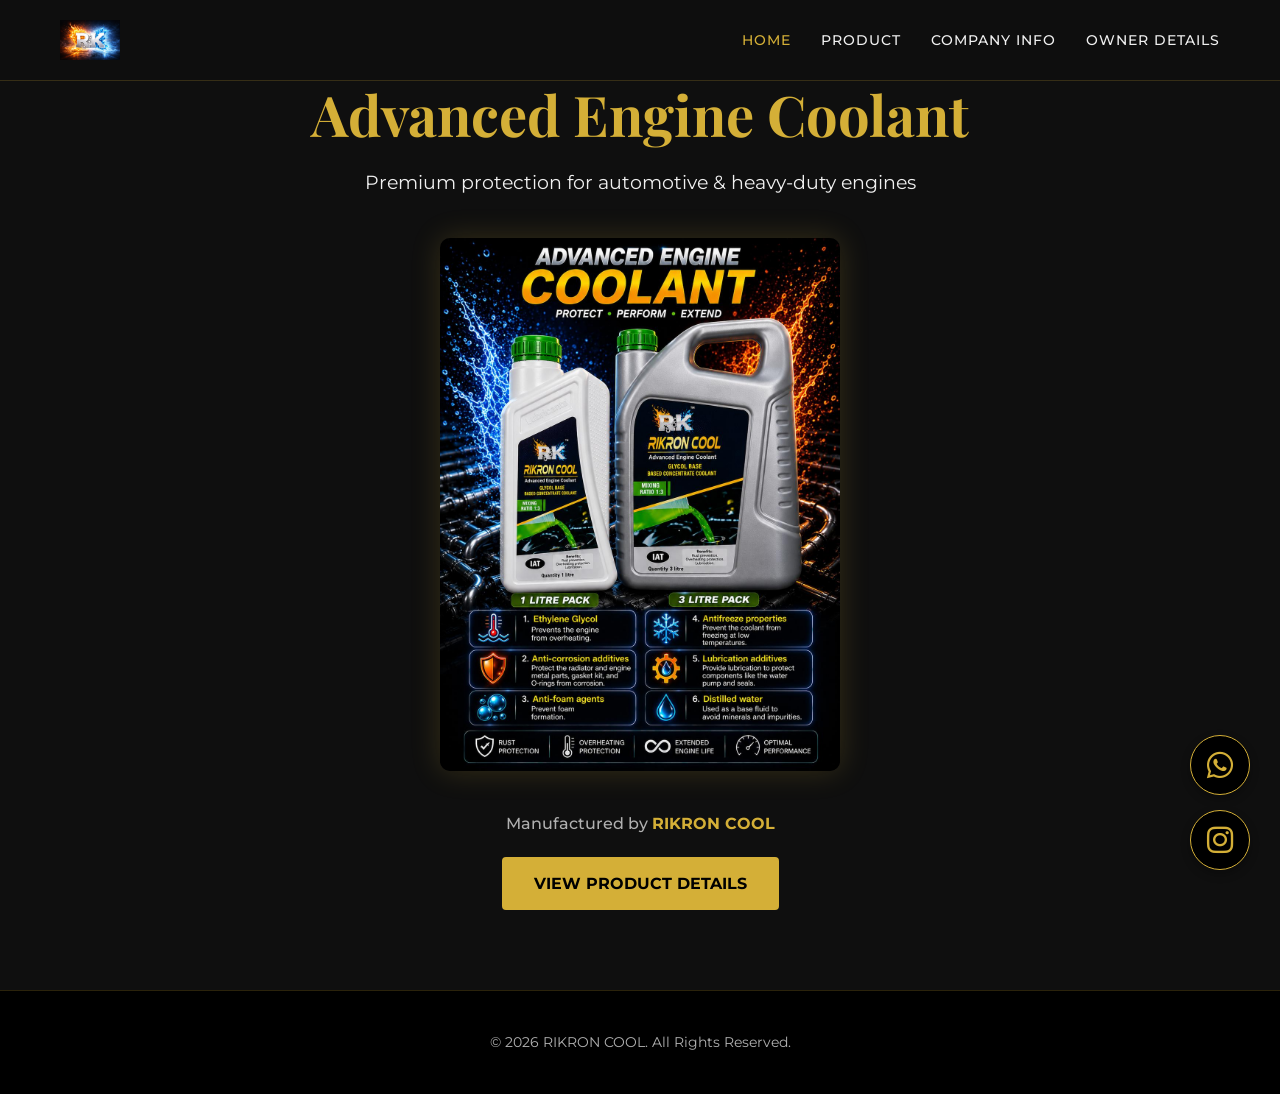
<file: index.html>
<!DOCTYPE html>
<html lang="en">

<head>
    <meta charset="UTF-8">
    <meta name="viewport" content="width=device-width, initial-scale=1.0">
    <title>RIKRON COOL - Advanced Engine Coolant</title>
    <meta name="description"
        content="Premium protection for automotive & heavy-duty engines. RIKRON COOL prevents overheating and corrosion.">
    <link rel="stylesheet" href="css/style.css">
    <link rel="stylesheet" href="https://cdnjs.cloudflare.com/ajax/libs/font-awesome/6.0.0/css/all.min.css">
</head>

<body>
    <header>
        <div class="container">
            <nav>
                <div class="logo">
                    <a href="index.html">
                        <img src="assets/images/logo.png" alt="RIKRON COOL Logo">
                    </a>
                </div>
                <div class="hamburger">
                    <i class="fas fa-bars"></i>
                </div>
                <ul class="nav-links">
                    <li><a href="index.html" class="active">Home</a></li>
                    <li><a href="product.html">Product</a></li>
                    <li><a href="company.html">Company Info</a></li>
                    <li><a href="owner.html">Owner Details</a></li>
                </ul>
            </nav>
        </div>
    </header>

    <main>
        <section class="hero section-padding">
            <div class="container text-center">
                <div class="fade-in">
                    <h1 class="text-gold">Advanced Engine Coolant</h1>
                    <p style="font-size: 1.2rem; margin-bottom: 40px;">Premium protection for automotive & heavy-duty
                        engines</p>

                    <div style="margin: 40px auto; max-width: 400px; position: relative;">
                        <!-- Bottle Image with gold glow effect -->
                        <img src="assets/images/bottle.png" alt="RIKRON Coolant Bottle"
                            style="width: 100%; border-radius: 10px; box-shadow: 0 0 30px rgba(212, 175, 55, 0.2);">
                    </div>

                    <p style="color: var(--secondary-text); margin-bottom: 20px; font-weight: 500;">Manufactured by
                        <strong class="text-gold">RIKRON COOL</strong>
                    </p>

                    <a href="product.html" class="btn">View Product Details</a>
                </div>
            </div>
        </section>
    </main>

    <div class="floating-buttons">
        <a href="https://api.whatsapp.com/send?phone=917276092087&text=Hello%2C%20I%20want%20to%20inquire%20about%20RIKRON%20COOL%20products."
            target="_blank" class="social-btn whatsapp">
            <i class="fab fa-whatsapp"></i>
        </a>
        <a href="https://www.instagram.com/rikroncool_10/" target="_blank" class="social-btn instagram">
            <i class="fab fa-instagram"></i>
        </a>
    </div>

    <footer>
        <div class="container">
            <p>&copy; 2026 RIKRON COOL. All Rights Reserved.</p>
        </div>
    </footer>

    <script src="js/main.js"></script>
</body>

</html>
</file>
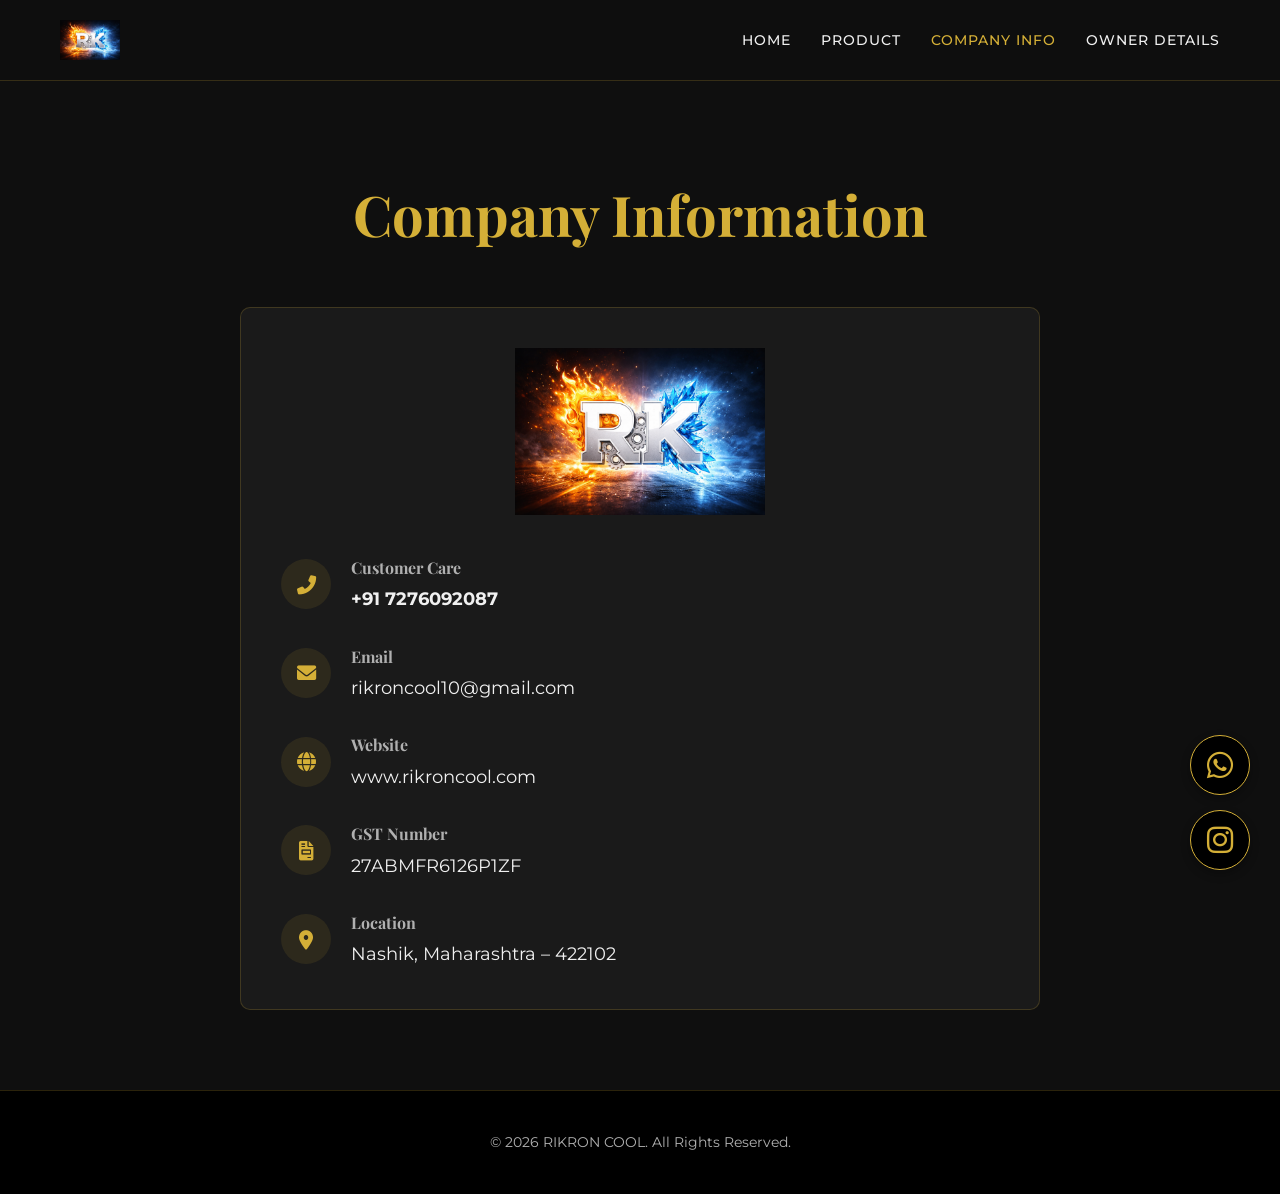
<file: company.html>
<!DOCTYPE html>
<html lang="en">

<head>
    <meta charset="UTF-8">
    <meta name="viewport" content="width=device-width, initial-scale=1.0">
    <title>Company Information - RIKRON COOL</title>
    <link rel="stylesheet" href="css/style.css">
    <link rel="stylesheet" href="https://cdnjs.cloudflare.com/ajax/libs/font-awesome/6.0.0/css/all.min.css">
</head>

<body>
    <header>
        <div class="container">
            <nav>
                <div class="logo">
                    <a href="index.html">
                        <img src="assets/images/logo.png" alt="RIKRON COOL Logo">
                    </a>
                </div>
                <div class="hamburger">
                    <i class="fas fa-bars">☰</i>
                </div>
                <ul class="nav-links">
                    <li><a href="index.html">Home</a></li>
                    <li><a href="product.html">Product</a></li>
                    <li><a href="company.html" class="active">Company Info</a></li>
                    <li><a href="owner.html">Owner Details</a></li>
                </ul>
            </nav>
        </div>
    </header>

    <main style="padding-top: 100px;">
        <section class="section-padding">
            <div class="container">
                <div class="fade-in text-center" style="margin-bottom: 60px;">
                    <h1 class="text-gold">Company Information</h1>
                </div>

                <div class="fade-in"
                    style="max-width: 800px; margin: 0 auto; background-color: var(--secondary-bg); padding: 40px; border-radius: 10px; border: 1px solid rgba(212, 175, 55, 0.2);">

                    <div style="text-align: center; margin-bottom: 40px;">
                        <img src="assets/images/logo.png" alt="RIKRON COOL" style="max-width: 250px; margin: 0 auto;">
                    </div>

                    <div style="display: grid; gap: 30px;">
                        <div style="display: flex; gap: 20px; align-items: center;">
                            <div
                                style="width: 50px; height: 50px; background: rgba(212, 175, 55, 0.1); border-radius: 50%; display: flex; justify-content: center; align-items: center;">
                                <i class="fas fa-phone-alt text-gold" style="font-size: 1.2rem;"></i>
                            </div>
                            <div>
                                <h3 style="font-size: 1rem; color: var(--secondary-text); margin-bottom: 5px;">Customer
                                    Care</h3>
                                <p style="font-size: 1.1rem; font-weight: 700;">+91 7276092087</p>
                            </div>
                        </div>

                        <div style="display: flex; gap: 20px; align-items: center;">
                            <div
                                style="width: 50px; height: 50px; background: rgba(212, 175, 55, 0.1); border-radius: 50%; display: flex; justify-content: center; align-items: center;">
                                <i class="fas fa-envelope text-gold" style="font-size: 1.2rem;"></i>
                            </div>
                            <div>
                                <h3 style="font-size: 1rem; color: var(--secondary-text); margin-bottom: 5px;">Email
                                </h3>
                                <p style="font-size: 1.1rem;">rikroncool10@gmail.com</p>
                            </div>
                        </div>

                        <div style="display: flex; gap: 20px; align-items: center;">
                            <div
                                style="width: 50px; height: 50px; background: rgba(212, 175, 55, 0.1); border-radius: 50%; display: flex; justify-content: center; align-items: center;">
                                <i class="fas fa-globe text-gold" style="font-size: 1.2rem;"></i>
                            </div>
                            <div>
                                <h3 style="font-size: 1rem; color: var(--secondary-text); margin-bottom: 5px;">Website
                                </h3>
                                <p style="font-size: 1.1rem;">www.rikroncool.com</p>
                            </div>
                        </div>

                        <div style="display: flex; gap: 20px; align-items: center;">
                            <div
                                style="width: 50px; height: 50px; background: rgba(212, 175, 55, 0.1); border-radius: 50%; display: flex; justify-content: center; align-items: center;">
                                <i class="fas fa-file-invoice text-gold" style="font-size: 1.2rem;"></i>
                            </div>
                            <div>
                                <h3 style="font-size: 1rem; color: var(--secondary-text); margin-bottom: 5px;">GST
                                    Number</h3>
                                <p style="font-size: 1.1rem;">27ABMFR6126P1ZF</p>
                            </div>
                        </div>

                        <div style="display: flex; gap: 20px; align-items: center;">
                            <div
                                style="width: 50px; height: 50px; background: rgba(212, 175, 55, 0.1); border-radius: 50%; display: flex; justify-content: center; align-items: center;">
                                <i class="fas fa-map-marker-alt text-gold" style="font-size: 1.2rem;"></i>
                            </div>
                            <div>
                                <h3 style="font-size: 1rem; color: var(--secondary-text); margin-bottom: 5px;">Location
                                </h3>
                                <p style="font-size: 1.1rem;">Nashik, Maharashtra – 422102</p>
                            </div>
                        </div>
                    </div>

                </div>
            </div>
        </section>
    </main>

    <div class="floating-buttons">
        <a href="https://api.whatsapp.com/send?phone=917276092087&text=Hello%2C%20I%20want%20to%20inquire%20about%20RIKRON%20COOL%20products."
            target="_blank" class="social-btn whatsapp">
            <i class="fab fa-whatsapp"></i>
        </a>
        <a href="https://www.instagram.com/rikroncool_10/" target="_blank" class="social-btn instagram">
            <i class="fab fa-instagram"></i>
        </a>
    </div>

    <footer>
        <div class="container">
            <p>&copy; 2026 RIKRON COOL. All Rights Reserved.</p>
        </div>
    </footer>

    <script src="js/main.js"></script>
</body>

</html>
</file>
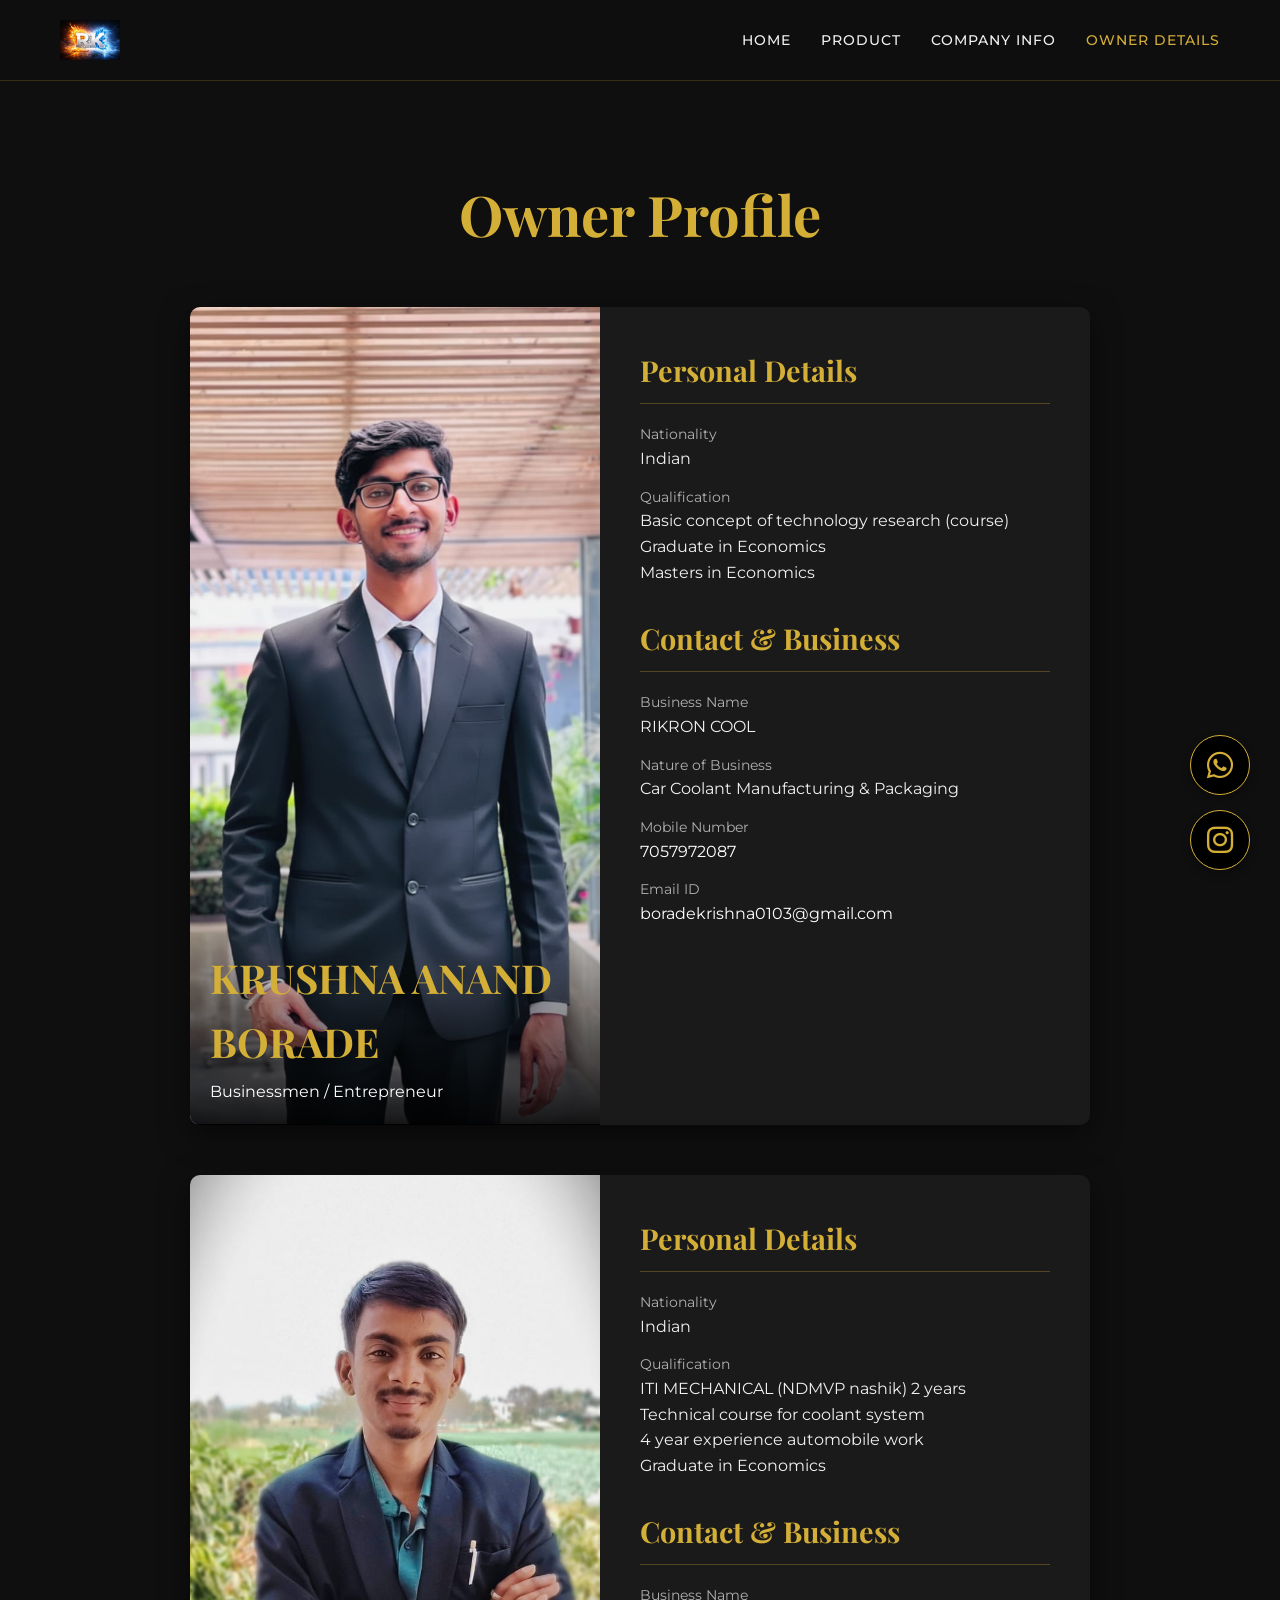
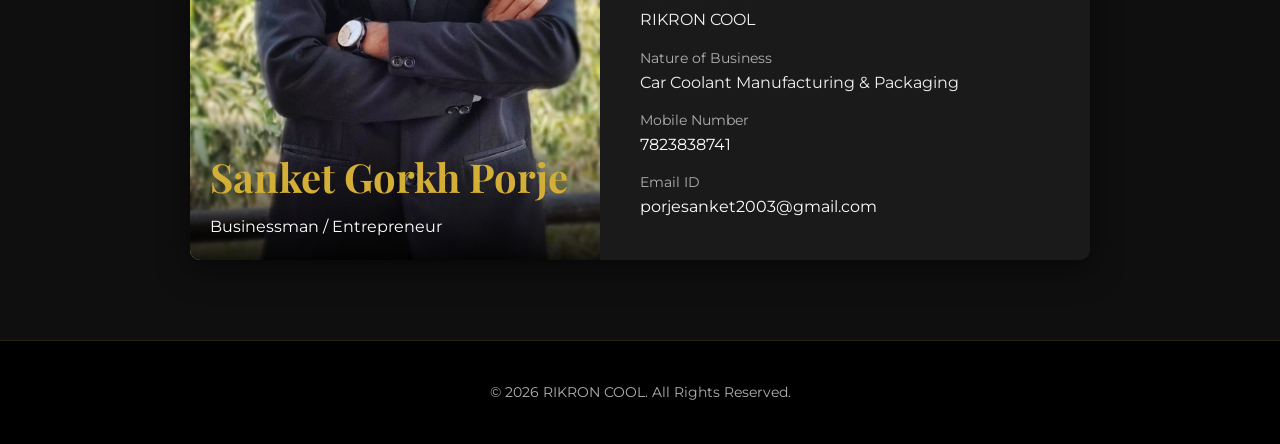
<file: owner.html>
<!DOCTYPE html>
<html lang="en">

<head>
    <meta charset="UTF-8">
    <meta name="viewport" content="width=device-width, initial-scale=1.0">
    <title>Owner Details - RIKRON COOL</title>
    <link rel="stylesheet" href="css/style.css">
    <link rel="stylesheet" href="https://cdnjs.cloudflare.com/ajax/libs/font-awesome/6.0.0/css/all.min.css">
</head>

<body>
    <header>
        <div class="container">
            <nav>
                <div class="logo">
                    <a href="index.html">
                        <img src="assets/images/logo.png" alt="RIKRON COOL Logo">
                    </a>
                </div>
                <div class="hamburger">
                    <i class="fas fa-bars">☰</i>
                </div>
                <ul class="nav-links">
                    <li><a href="index.html">Home</a></li>
                    <li><a href="product.html">Product</a></li>
                    <li><a href="company.html">Company Info</a></li>
                    <li><a href="owner.html" class="active">Owner Details</a></li>
                </ul>
            </nav>
        </div>
    </header>

    <main style="padding-top: 100px;">
        <section class="section-padding">
            <div class="container">
                <div class="fade-in text-center" style="margin-bottom: 60px;">
                    <h1 class="text-gold">Owner Profile</h1>
                </div>

                <div class="fade-in" style="max-width: 900px; margin: 0 auto;">
                    <div class="owner-card"
                        style="background-color: var(--secondary-bg); border-radius: 10px; overflow: hidden; display: flex; flex-wrap: wrap; box-shadow: 0 10px 30px rgba(0,0,0,0.5); margin-bottom: 50px;">
                        <div style="flex: 1; min-width: 300px; position: relative;">
                            <img src="assets/images/owner1.jpeg" alt="KRUSHNA ANAND BORADE"
                                style="width: 100%; height: 100%; object-fit: cover; min-height: 400px;">
                            <div
                                style="position: absolute; bottom: 0; left: 0; width: 100%; background: linear-gradient(to top, rgba(0,0,0,0.9), transparent); padding: 20px;">
                                <h2 class="text-gold" style="margin-bottom: 5px;">KRUSHNA ANAND BORADE</h2>
                                <p style="color: #fff;">Businessmen / Entrepreneur</p>
                            </div>
                        </div>

                        <div style="flex: 1; padding: 40px; min-width: 300px;">
                            <h3 class="text-gold"
                                style="margin-bottom: 20px; border-bottom: 1px solid rgba(212, 175, 55, 0.3); padding-bottom: 10px;">
                                Personal Details</h3>

                            <ul style="display: grid; gap: 15px; margin-bottom: 30px;">


                                <li>
                                    <span
                                        style="color: var(--secondary-text); display: block; font-size: 0.85rem;">Nationality</span>
                                    <span style="font-size: 1rem;">Indian</span>
                                </li>
                                <li>
                                    <span
                                        style="color: var(--secondary-text); display: block; font-size: 0.85rem;">Qualification</span>
                                    <span style="font-size: 1rem;">Basic concept of technology research
                                        (course)<br>Graduate in Economics<br>Masters in Economics</span>
                                </li>
                            </ul>

                            <h3 class="text-gold"
                                style="margin-bottom: 20px; border-bottom: 1px solid rgba(212, 175, 55, 0.3); padding-bottom: 10px;">
                                Contact & Business</h3>

                            <ul style="display: grid; gap: 15px;">
                                <li>
                                    <span
                                        style="color: var(--secondary-text); display: block; font-size: 0.85rem;">Business
                                        Name</span>
                                    <span style="font-size: 1rem;">RIKRON COOL</span>
                                </li>
                                <li>
                                    <span
                                        style="color: var(--secondary-text); display: block; font-size: 0.85rem;">Nature
                                        of Business</span>
                                    <span style="font-size: 1rem;">Car Coolant Manufacturing & Packaging</span>
                                </li>
                                <li>
                                    <span
                                        style="color: var(--secondary-text); display: block; font-size: 0.85rem;">Mobile
                                        Number</span>
                                    <span style="font-size: 1rem;"><a href="tel:7057972087"
                                            style="color: #fff; text-decoration: none;">7057972087</a></span>
                                </li>
                                <li>
                                    <span
                                        style="color: var(--secondary-text); display: block; font-size: 0.85rem;">Email
                                        ID</span>
                                    <span style="font-size: 1rem;"><a href="mailto:boradekrishna0103@gmail.com"
                                            style="color: #fff; text-decoration: none;">boradekrishna0103@gmail.com</a></span>
                                </li>
                            </ul>
                        </div>
                    </div>

                    <!-- Owner 2 -->
                    <div class="owner-card"
                        style="background-color: var(--secondary-bg); border-radius: 10px; overflow: hidden; display: flex; flex-wrap: wrap; box-shadow: 0 10px 30px rgba(0,0,0,0.5);">
                        <div style="flex: 1; min-width: 300px; position: relative;">
                            <!-- Placeholder for second owner image or same generic image -->
                            <img src="assets/images/owner2.jpeg" alt="Sanket gorkha Porje"
                                style="width: 100%; height: 100%; object-fit: cover; min-height: 400px;">
                            <div
                                style="position: absolute; bottom: 0; left: 0; width: 100%; background: linear-gradient(to top, rgba(0,0,0,0.9), transparent); padding: 20px;">
                                <h2 class="text-gold" style="margin-bottom: 5px;">Sanket Gorkh Porje</h2>
                                <p style="color: #fff;">Businessman / Entrepreneur</p>
                            </div>
                        </div>

                        <div style="flex: 1; padding: 40px; min-width: 300px;">
                            <h3 class="text-gold"
                                style="margin-bottom: 20px; border-bottom: 1px solid rgba(212, 175, 55, 0.3); padding-bottom: 10px;">
                                Personal Details</h3>

                            <ul style="display: grid; gap: 15px; margin-bottom: 30px;">


                                <li>
                                    <span
                                        style="color: var(--secondary-text); display: block; font-size: 0.85rem;">Nationality</span>
                                    <span style="font-size: 1rem;">Indian</span>
                                </li>
                                <li>
                                    <span
                                        style="color: var(--secondary-text); display: block; font-size: 0.85rem;">Qualification</span>
                                    <span style="font-size: 1rem;">ITI MECHANICAL (NDMVP nashik) 2 years<br>Technical
                                        course for coolant system<br>4 year experience automobile work<br>Graduate in
                                        Economics</span>
                                </li>
                            </ul>

                            <h3 class="text-gold"
                                style="margin-bottom: 20px; border-bottom: 1px solid rgba(212, 175, 55, 0.3); padding-bottom: 10px;">
                                Contact & Business</h3>

                            <ul style="display: grid; gap: 15px;">
                                <li>
                                    <span
                                        style="color: var(--secondary-text); display: block; font-size: 0.85rem;">Business
                                        Name</span>
                                    <span style="font-size: 1rem;">RIKRON COOL</span>
                                </li>
                                <li>
                                    <span
                                        style="color: var(--secondary-text); display: block; font-size: 0.85rem;">Nature
                                        of Business</span>
                                    <span style="font-size: 1rem;">Car Coolant Manufacturing & Packaging</span>
                                </li>
                                <li>
                                    <span
                                        style="color: var(--secondary-text); display: block; font-size: 0.85rem;">Mobile
                                        Number</span>
                                    <span style="font-size: 1rem;"><a href="tel:7823838741"
                                            style="color: #fff; text-decoration: none;">7823838741</a></span>
                                </li>
                                <li>
                                    <span
                                        style="color: var(--secondary-text); display: block; font-size: 0.85rem;">Email
                                        ID</span>
                                    <span style="font-size: 1rem;"><a href="mailto:porjesanket2003@gmail.com"
                                            style="color: #fff; text-decoration: none;">porjesanket2003@gmail.com</a></span>
                                </li>
                            </ul>
                        </div>
                    </div>
                </div>
            </div>
        </section>
    </main>

    <div class="floating-buttons">
        <a href="https://api.whatsapp.com/send?phone=917276092087&text=Hello%2C%20I%20want%20to%20inquire%20about%20RIKRON%20COOL%20products."
            target="_blank" class="social-btn whatsapp">
            <i class="fab fa-whatsapp"></i>
        </a>
        <a href="https://www.instagram.com/rikroncool_10/" target="_blank" class="social-btn instagram">
            <i class="fab fa-instagram"></i>
        </a>
    </div>


    <footer>
        <div class="container">
            <p>&copy; 2026 RIKRON COOL. All Rights Reserved.</p>
        </div>
    </footer>

    <script src="js/main.js"></script>
</body>

</html>
</file>
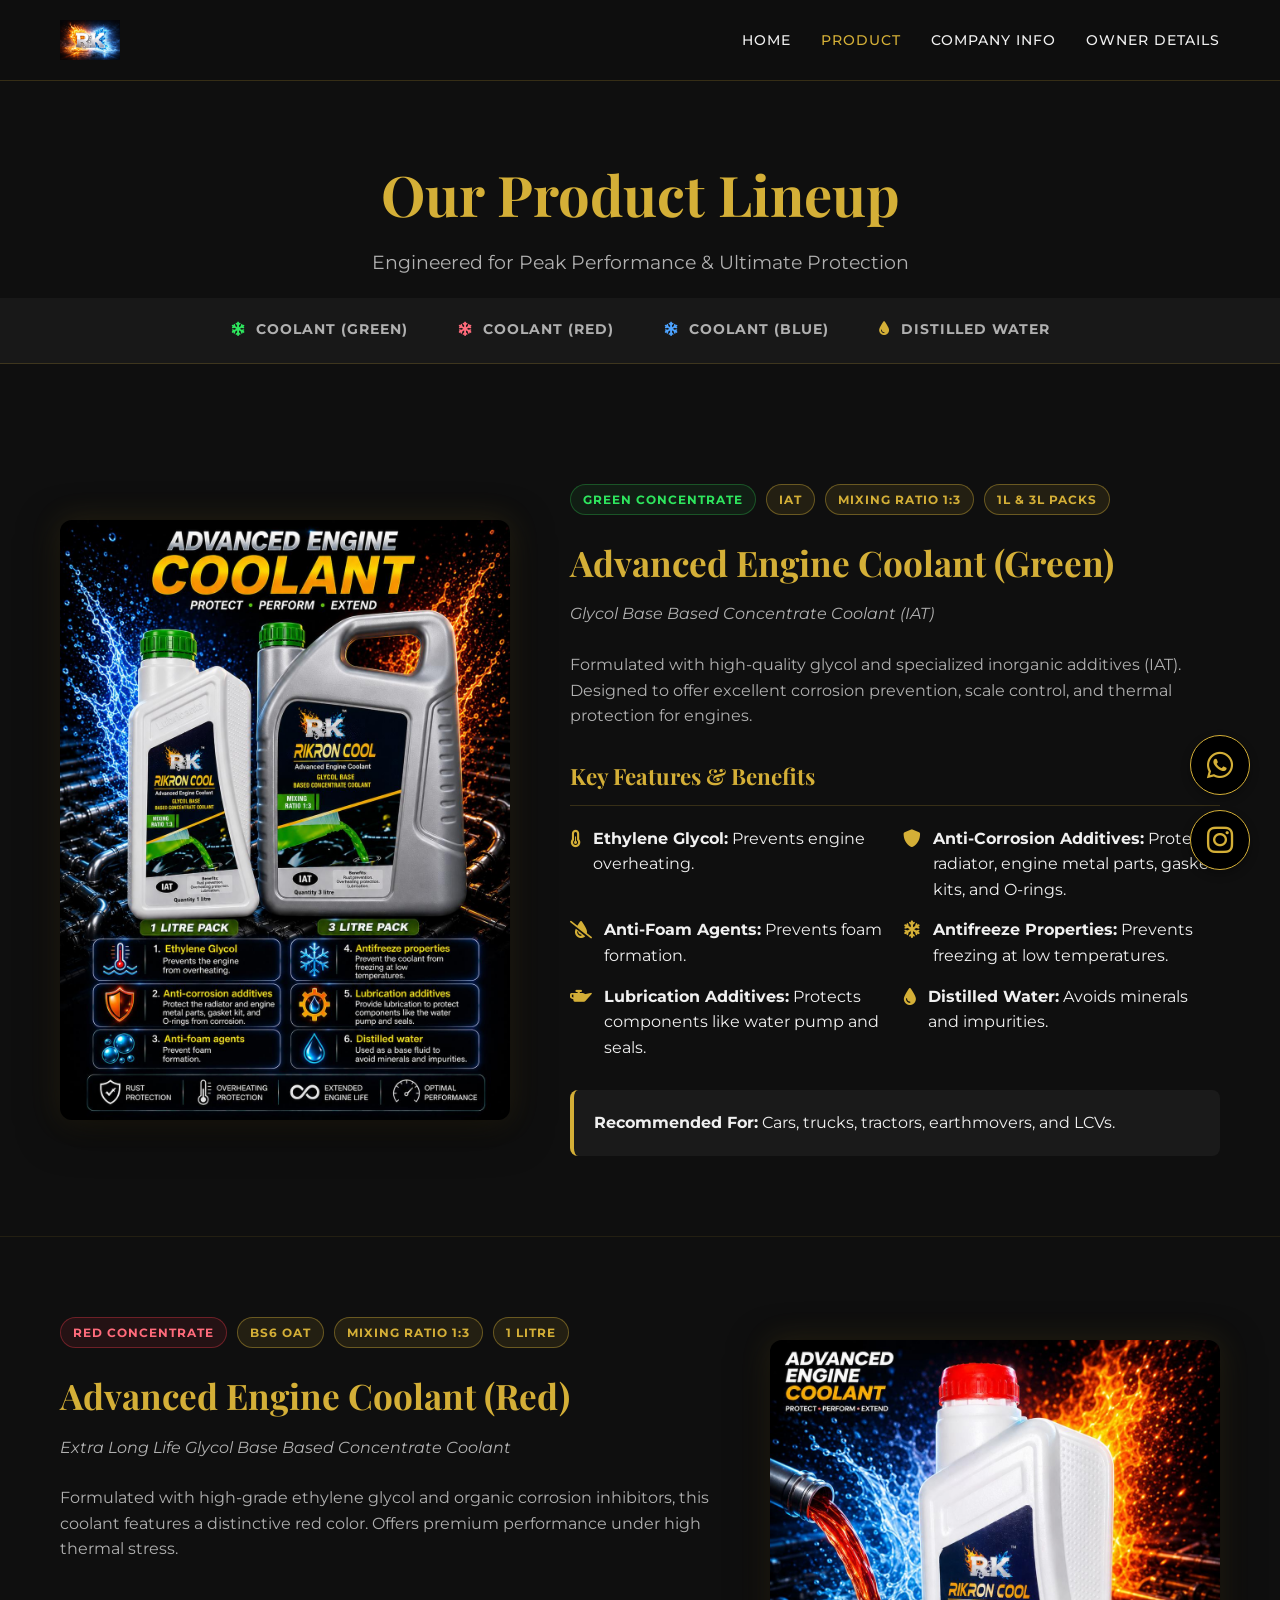
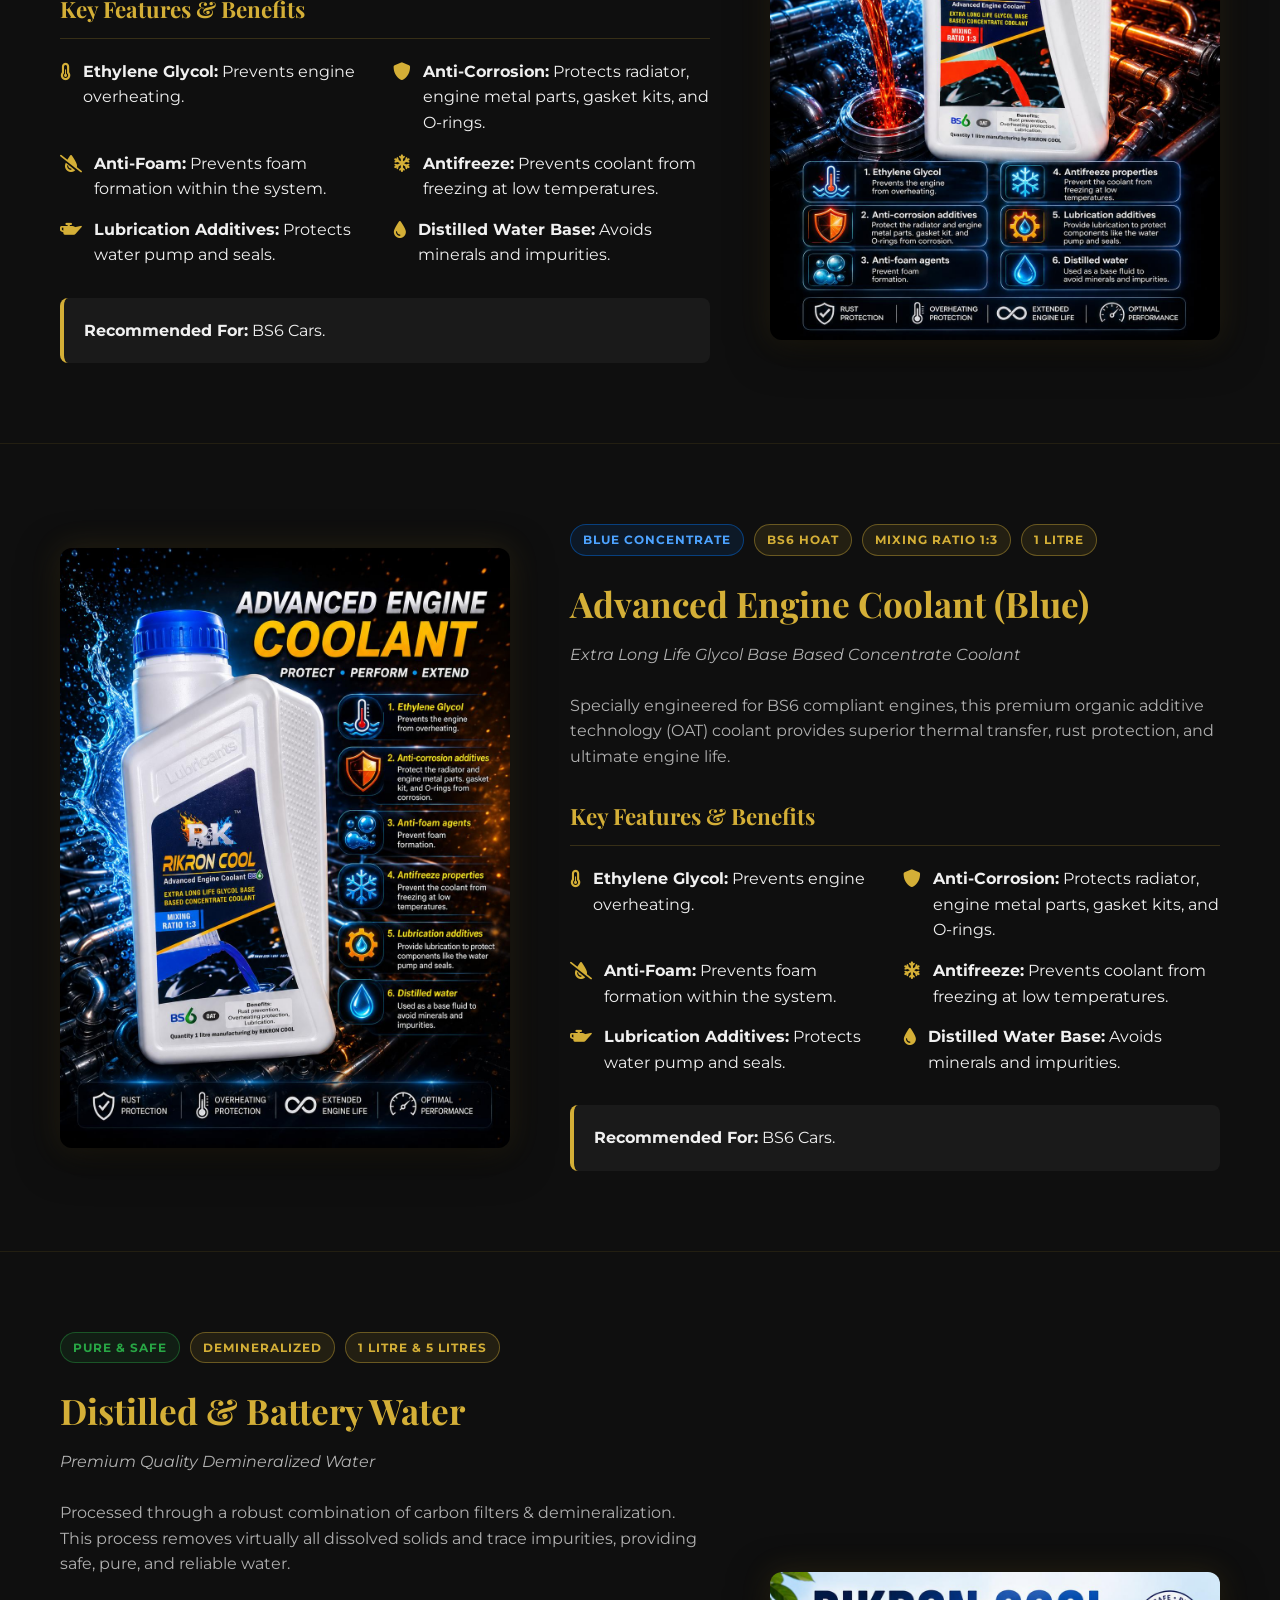
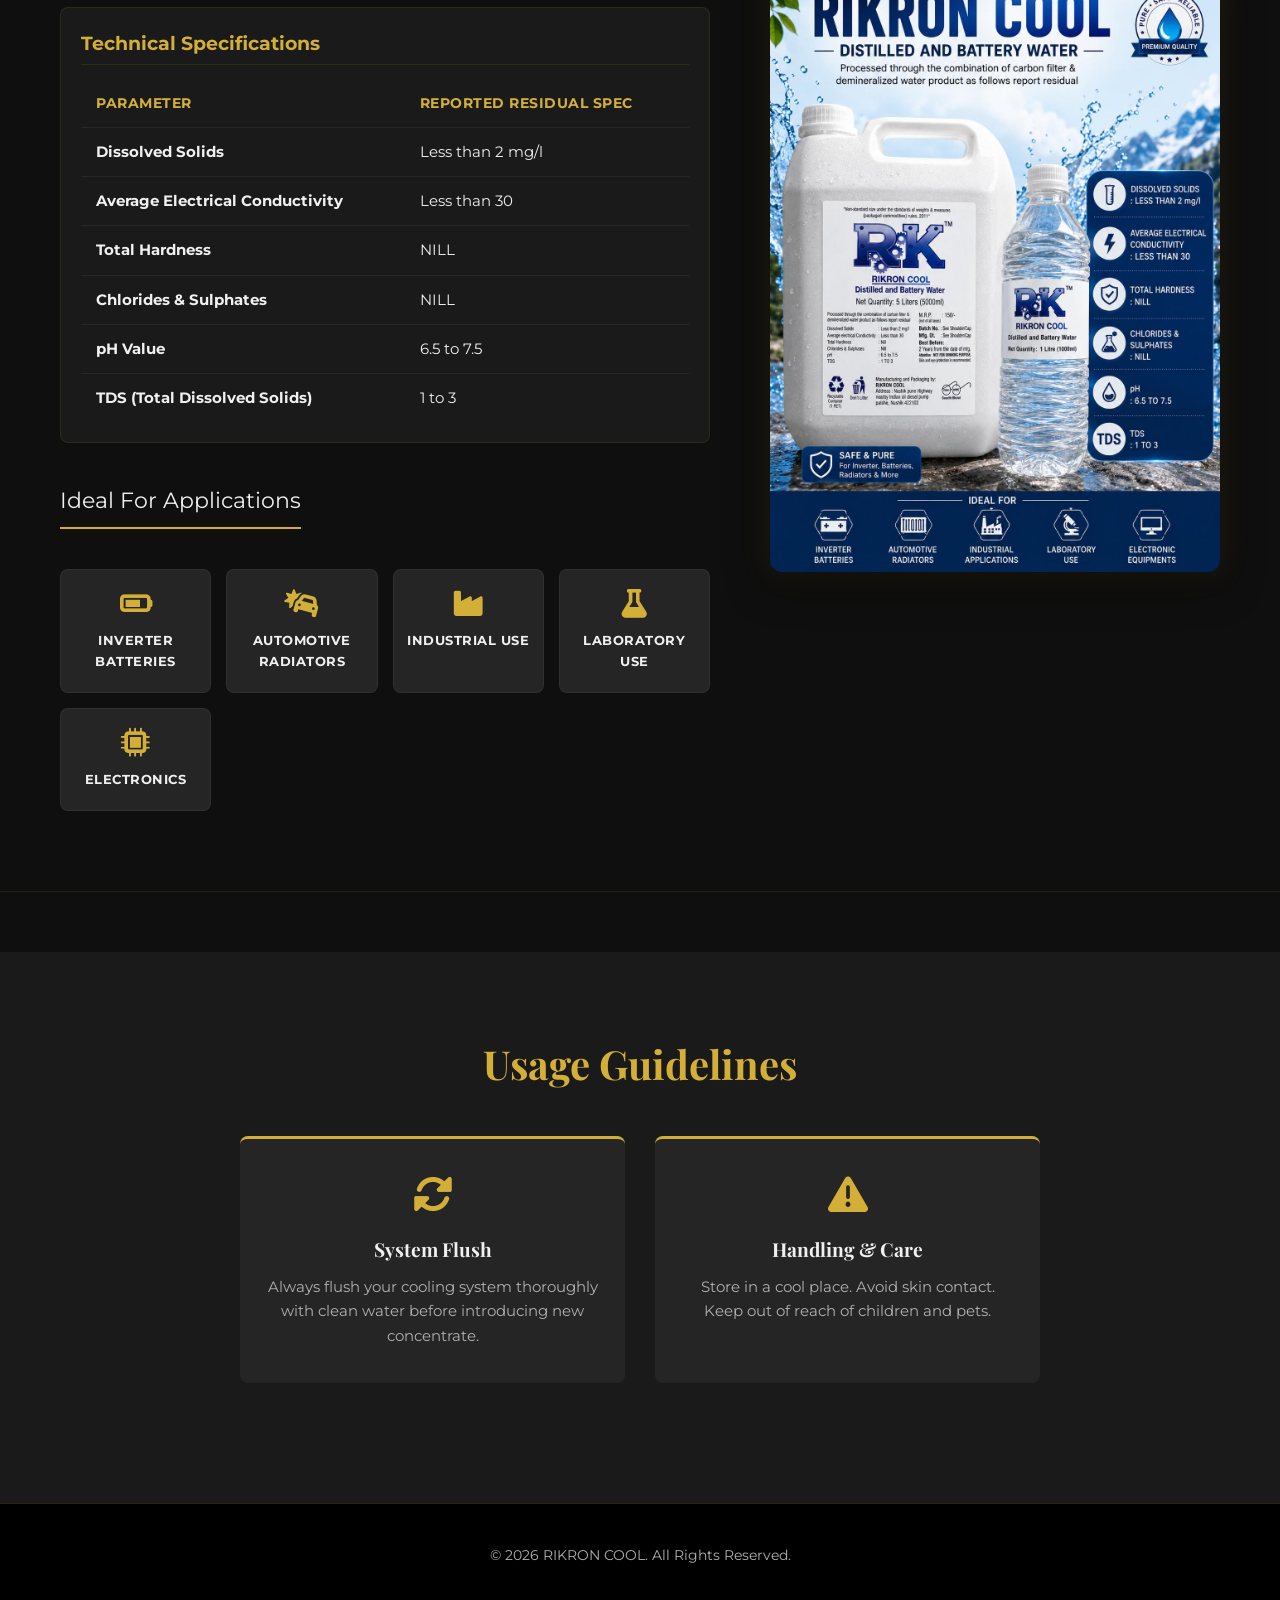
<file: product.html>
<!DOCTYPE html>
<html lang="en">

<head>
    <meta charset="UTF-8">
    <meta name="viewport" content="width=device-width, initial-scale=1.0">
    <title>Product Details - RIKRON COOL</title>
    <link rel="stylesheet" href="css/style.css">
    <link rel="stylesheet" href="https://cdnjs.cloudflare.com/ajax/libs/font-awesome/6.0.0/css/all.min.css">
</head>

<body>
    <header>
        <div class="container">
            <nav>
                <div class="logo">
                    <a href="index.html">
                        <img src="assets/images/logo.png" alt="RIKRON COOL Logo">
                    </a>
                </div>
                <div class="hamburger">
                    <i class="fas fa-bars">☰</i>
                </div>
                <ul class="nav-links">
                    <li><a href="index.html">Home</a></li>
                    <li><a href="product.html" class="active">Product</a></li>
                    <li><a href="company.html">Company Info</a></li>
                    <li><a href="owner.html">Owner Details</a></li>
                </ul>
            </nav>
        </div>
    </header>

    <main style="padding-top: 100px;">
        <!-- Hero Header -->
        <section style="padding: 60px 0 20px 0;">
            <div class="container text-center">
                <div class="fade-in">
                    <h1 class="text-gold">Our Product Lineup</h1>
                    <p style="font-size: 1.2rem; color: var(--secondary-text); max-width: 600px; margin: 0 auto;">
                        Engineered for Peak Performance & Ultimate Protection
                    </p>
                </div>
            </div>
        </section>

        <!-- Sticky Product Sub-Navigation -->
        <div class="product-nav">
            <div class="container">
                <div class="product-nav-links">
                    <a href="#coolant-green"><i class="fas fa-snowflake" style="color: #2ee65e; margin-right: 5px;"></i>
                        Coolant (Green)</a>
                    <a href="#coolant-red"><i class="fas fa-snowflake" style="color: #ff6b7b; margin-right: 5px;"></i>
                        Coolant (Red)</a>
                    <a href="#coolant-blue"><i class="fas fa-snowflake" style="color: #4da3ff; margin-right: 5px;"></i>
                        Coolant (Blue)</a>
                    <a href="#distilled-water"><i class="fas fa-tint"
                            style="color: var(--accent-gold); margin-right: 5px;"></i> Distilled Water</a>
                </div>
            </div>
        </div>

         <!-- Product 1: Green Coolant -->
        <section id="coolant-green" class="product-section">
            <div class="container">
                <div class="product-grid">
                    <div class="product-image-container fade-in">
                        <img src="assets/images/bottle.png" alt="RIKRON COOL Advanced Engine Coolant (Green)"
                            class="product-image">
                    </div>
                    <div class="product-details fade-in">
                        <div class="badge-group">
                            <span class="badge badge-green">Green Concentrate</span>
                            <span class="badge">IAT</span>
                            <span class="badge">Mixing Ratio 1:3</span>
                            <span class="badge">1L & 3L Packs</span>
                        </div>
                        <h2 class="text-gold" style="margin-bottom: 10px; font-size: 2.2rem;">Advanced Engine Coolant
                            (Green)</h2>
                        <h4
                            style="font-style: italic; color: var(--secondary-text); font-weight: normal; margin-bottom: 25px; font-family: var(--font-body);">
                            Glycol Base Based Concentrate Coolant (IAT)
                        </h4>

                        <p style="margin-bottom: 30px; color: var(--secondary-text);">
                            Formulated with high-quality glycol and specialized inorganic additives (IAT). Designed to
                            offer excellent corrosion prevention, scale control, and thermal protection for engines.
                        </p>

                        <h3 class="text-gold"
                            style="font-size: 1.4rem; border-bottom: 1px solid rgba(212, 175, 55, 0.2); padding-bottom: 10px; margin-bottom: 20px;">
                            Key Features & Benefits
                        </h3>
                        <ul
                            style="display: grid; grid-template-columns: repeat(auto-fit, minmax(280px, 1fr)); gap: 15px; margin-bottom: 30px;">
                            <li style="display: flex; gap: 12px; align-items: flex-start;">
                                <i class="fas fa-thermometer-half text-gold"
                                    style="margin-top: 4px; font-size: 1.1rem;"></i>
                                <span><strong>Ethylene Glycol:</strong> Prevents engine overheating.</span>
                            </li>
                            <li style="display: flex; gap: 12px; align-items: flex-start;">
                                <i class="fas fa-shield-alt text-gold" style="margin-top: 4px; font-size: 1.1rem;"></i>
                                <span><strong>Anti-Corrosion Additives:</strong> Protects radiator, engine metal parts,
                                    gasket kits, and O-rings.</span>
                            </li>
                            <li style="display: flex; gap: 12px; align-items: flex-start;">
                                <i class="fas fa-tint-slash text-gold" style="margin-top: 4px; font-size: 1.1rem;"></i>
                                <span><strong>Anti-Foam Agents:</strong> Prevents foam formation.</span>
                            </li>
                            <li style="display: flex; gap: 12px; align-items: flex-start;">
                                <i class="fas fa-snowflake text-gold" style="margin-top: 4px; font-size: 1.1rem;"></i>
                                <span><strong>Antifreeze Properties:</strong> Prevents freezing at low
                                    temperatures.</span>
                            </li>
                            <li style="display: flex; gap: 12px; align-items: flex-start;">
                                <i class="fas fa-oil-can text-gold" style="margin-top: 4px; font-size: 1.1rem;"></i>
                                <span><strong>Lubrication Additives:</strong> Protects components like water pump and
                                    seals.</span>
                            </li>
                            <li style="display: flex; gap: 12px; align-items: flex-start;">
                                <i class="fas fa-tint text-gold" style="margin-top: 4px; font-size: 1.1rem;"></i>
                                <span><strong>Distilled Water:</strong> Avoids minerals and impurities.</span>
                            </li>
                        </ul>

                        <div
                            style="background-color: var(--secondary-bg); padding: 20px; border-radius: 8px; border-left: 4px solid var(--accent-gold);">
                            <strong>Recommended For:</strong> Cars, trucks, tractors, earthmovers, and LCVs.
                        </div>
                    </div>
                </div>
            </div>
        </section>

        <!-- Product 2: Red Coolant -->
        <section id="coolant-red" class="product-section">
            <div class="container">
                <div class="product-grid product-grid-reverse">
                    <div class="product-image-container fade-in">
                        <img src="assets/images/coolant_red.jpg" alt="RIKRON COOL Advanced Engine Coolant (Red)"
                            class="product-image">
                    </div>
                    <div class="product-details fade-in">
                        <div class="badge-group">
                            <span class="badge badge-red">Red Concentrate</span>
                            <span class="badge">BS6 OAT</span>
                            <span class="badge">Mixing Ratio 1:3</span>
                            <span class="badge">1 Litre</span>
                        </div>
                        <h2 class="text-gold" style="margin-bottom: 10px; font-size: 2.2rem;">Advanced Engine Coolant
                            (Red)</h2>
                        <h4
                            style="font-style: italic; color: var(--secondary-text); font-weight: normal; margin-bottom: 25px; font-family: var(--font-body);">
                            Extra Long Life Glycol Base Based Concentrate Coolant
                        </h4>

                        <p style="margin-bottom: 30px; color: var(--secondary-text);">
                            Formulated with high-grade ethylene glycol and organic corrosion inhibitors, this coolant
                            features a distinctive red color. Offers premium performance under high thermal stress.
                        </p>

                        <h3 class="text-gold"
                            style="font-size: 1.4rem; border-bottom: 1px solid rgba(212, 175, 55, 0.2); padding-bottom: 10px; margin-bottom: 20px;">
                            Key Features & Benefits
                        </h3>
                        <ul
                            style="display: grid; grid-template-columns: repeat(auto-fit, minmax(280px, 1fr)); gap: 15px; margin-bottom: 30px;">
                            <li style="display: flex; gap: 12px; align-items: flex-start;">
                                <i class="fas fa-thermometer-half text-gold"
                                    style="margin-top: 4px; font-size: 1.1rem;"></i>
                                <span><strong>Ethylene Glycol:</strong> Prevents engine overheating.</span>
                            </li>
                            <li style="display: flex; gap: 12px; align-items: flex-start;">
                                <i class="fas fa-shield-alt text-gold" style="margin-top: 4px; font-size: 1.1rem;"></i>
                                <span><strong>Anti-Corrosion:</strong> Protects radiator, engine metal parts, gasket
                                    kits, and O-rings.</span>
                            </li>
                            <li style="display: flex; gap: 12px; align-items: flex-start;">
                                <i class="fas fa-tint-slash text-gold" style="margin-top: 4px; font-size: 1.1rem;"></i>
                                <span><strong>Anti-Foam:</strong> Prevents foam formation within the system.</span>
                            </li>
                            <li style="display: flex; gap: 12px; align-items: flex-start;">
                                <i class="fas fa-snowflake text-gold" style="margin-top: 4px; font-size: 1.1rem;"></i>
                                <span><strong>Antifreeze:</strong> Prevents coolant from freezing at low
                                    temperatures.</span>
                            </li>
                            <li style="display: flex; gap: 12px; align-items: flex-start;">
                                <i class="fas fa-oil-can text-gold" style="margin-top: 4px; font-size: 1.1rem;"></i>
                                <span><strong>Lubrication Additives:</strong> Protects water pump and seals.</span>
                            </li>
                            <li style="display: flex; gap: 12px; align-items: flex-start;">
                                <i class="fas fa-tint text-gold" style="margin-top: 4px; font-size: 1.1rem;"></i>
                                <span><strong>Distilled Water Base:</strong> Avoids minerals and impurities.</span>
                            </li>
                        </ul>

                        <div
                            style="background-color: var(--secondary-bg); padding: 20px; border-radius: 8px; border-left: 4px solid var(--accent-gold);">
                            <strong>Recommended For:</strong> BS6 Cars.
                        </div>
                    </div>
                </div>
            </div>
        </section>

        <!-- Product 3: Blue Coolant -->
        <section id="coolant-blue" class="product-section">
            <div class="container">
                <div class="product-grid">
                    <div class="product-image-container fade-in">
                        <img src="assets/images/coolant_blue.jpg" alt="RIKRON COOL Advanced Engine Coolant (Blue)"
                            class="product-image">
                    </div>
                    <div class="product-details fade-in">
                        <div class="badge-group">
                            <span class="badge badge-blue">Blue Concentrate</span>
                            <span class="badge">BS6 HOAT</span>
                            <span class="badge">Mixing Ratio 1:3</span>
                            <span class="badge">1 Litre</span>
                        </div>
                        <h2 class="text-gold" style="margin-bottom: 10px; font-size: 2.2rem;">Advanced Engine Coolant
                            (Blue)</h2>
                        <h4
                            style="font-style: italic; color: var(--secondary-text); font-weight: normal; margin-bottom: 25px; font-family: var(--font-body);">
                            Extra Long Life Glycol Base Based Concentrate Coolant
                        </h4>

                        <p style="margin-bottom: 30px; color: var(--secondary-text);">
                            Specially engineered for BS6 compliant engines, this premium organic additive technology
                            (OAT) coolant provides superior thermal transfer, rust protection, and ultimate engine life.
                        </p>

                        <h3 class="text-gold"
                            style="font-size: 1.4rem; border-bottom: 1px solid rgba(212, 175, 55, 0.2); padding-bottom: 10px; margin-bottom: 20px;">
                            Key Features & Benefits
                        </h3>
                        <ul
                            style="display: grid; grid-template-columns: repeat(auto-fit, minmax(280px, 1fr)); gap: 15px; margin-bottom: 30px;">
                            <li style="display: flex; gap: 12px; align-items: flex-start;">
                                <i class="fas fa-thermometer-half text-gold"
                                    style="margin-top: 4px; font-size: 1.1rem;"></i>
                                <span><strong>Ethylene Glycol:</strong> Prevents engine overheating.</span>
                            </li>
                            <li style="display: flex; gap: 12px; align-items: flex-start;">
                                <i class="fas fa-shield-alt text-gold" style="margin-top: 4px; font-size: 1.1rem;"></i>
                                <span><strong>Anti-Corrosion:</strong> Protects radiator, engine metal parts, gasket
                                    kits, and O-rings.</span>
                            </li>
                            <li style="display: flex; gap: 12px; align-items: flex-start;">
                                <i class="fas fa-tint-slash text-gold" style="margin-top: 4px; font-size: 1.1rem;"></i>
                                <span><strong>Anti-Foam:</strong> Prevents foam formation within the system.</span>
                            </li>
                            <li style="display: flex; gap: 12px; align-items: flex-start;">
                                <i class="fas fa-snowflake text-gold" style="margin-top: 4px; font-size: 1.1rem;"></i>
                                <span><strong>Antifreeze:</strong> Prevents coolant from freezing at low
                                    temperatures.</span>
                            </li>
                            <li style="display: flex; gap: 12px; align-items: flex-start;">
                                <i class="fas fa-oil-can text-gold" style="margin-top: 4px; font-size: 1.1rem;"></i>
                                <span><strong>Lubrication Additives:</strong> Protects water pump and seals.</span>
                            </li>
                            <li style="display: flex; gap: 12px; align-items: flex-start;">
                                <i class="fas fa-tint text-gold" style="margin-top: 4px; font-size: 1.1rem;"></i>
                                <span><strong>Distilled Water Base:</strong> Avoids minerals and impurities.</span>
                            </li>
                        </ul>

                        <div
                            style="background-color: var(--secondary-bg); padding: 20px; border-radius: 8px; border-left: 4px solid var(--accent-gold);">
                            <strong>Recommended For:</strong> BS6 Cars.
                        </div>
                    </div>
                </div>
            </div>
        </section>

        <!-- Product 4: Distilled Water -->
        <section id="distilled-water" class="product-section">
            <div class="container">
                <div class="product-grid product-grid-reverse">
                    <div class="product-image-container fade-in">
                        <img src="assets/images/distilled_water.jpg" alt="RIKRON COOL Distilled and Battery Water"
                            class="product-image">
                    </div>
                    <div class="product-details fade-in">
                        <div class="badge-group">
                            <span class="badge"
                                style="background-color: rgba(40, 167, 69, 0.1); color: #28a745; border-color: rgba(40, 167, 69, 0.4);">Pure
                                & Safe</span>
                            <span class="badge">Demineralized</span>
                            <span class="badge">1 Litre & 5 Litres</span>
                        </div>
                        <h2 class="text-gold" style="margin-bottom: 10px; font-size: 2.2rem;">Distilled & Battery Water
                        </h2>
                        <h4
                            style="font-style: italic; color: var(--secondary-text); font-weight: normal; margin-bottom: 25px; font-family: var(--font-body);">
                            Premium Quality Demineralized Water
                        </h4>

                        <p style="color: var(--secondary-text); margin-bottom: 25px;">
                            Processed through a robust combination of carbon filters & demineralization. This process
                            removes virtually all dissolved solids and trace impurities, providing safe, pure, and
                            reliable water.
                        </p>

                        <div class="specs-table-container">
                            <h3 class="text-gold"
                                style="font-size: 1.2rem; margin-bottom: 15px; border-bottom: 1px solid rgba(212, 175, 55, 0.1); padding-bottom: 5px; font-family: var(--font-body);">
                                Technical Specifications
                            </h3>
                            <table class="specs-table">
                                <thead>
                                    <tr>
                                        <th>Parameter</th>
                                        <th>Reported Residual Spec</th>
                                    </tr>
                                </thead>
                                <tbody>
                                    <tr>
                                        <td><strong>Dissolved Solids</strong></td>
                                        <td>Less than 2 mg/l</td>
                                    </tr>
                                    <tr>
                                        <td><strong>Average Electrical Conductivity</strong></td>
                                        <td>Less than 30</td>
                                    </tr>
                                    <tr>
                                        <td><strong>Total Hardness</strong></td>
                                        <td>NILL</td>
                                    </tr>
                                    <tr>
                                        <td><strong>Chlorides & Sulphates</strong></td>
                                        <td>NILL</td>
                                    </tr>
                                    <tr>
                                        <td><strong>pH Value</strong></td>
                                        <td>6.5 to 7.5</td>
                                    </tr>
                                    <tr>
                                        <td><strong>TDS (Total Dissolved Solids)</strong></td>
                                        <td>1 to 3</td>
                                    </tr>
                                </tbody>
                            </table>
                        </div>

                        <div>
                            <span class="apps-title">Ideal For Applications</span>
                            <div class="apps-grid">
                                <div class="app-card">
                                    <i class="fas fa-battery-three-quarters"></i>
                                    <p>Inverter Batteries</p>
                                </div>
                                <div class="app-card">
                                    <i class="fas fa-car-crash"></i>
                                    <p>Automotive Radiators</p>
                                </div>
                                <div class="app-card">
                                    <i class="fas fa-industry"></i>
                                    <p>Industrial Use</p>
                                </div>
                                <div class="app-card">
                                    <i class="fas fa-flask"></i>
                                    <p>Laboratory Use</p>
                                </div>
                                <div class="app-card">
                                    <i class="fas fa-microchip"></i>
                                    <p>Electronics</p>
                                </div>
                            </div>
                        </div>
                    </div>
                </div>
            </div>
        </section>

        <!-- Use/Directions Guidelines -->
        <section class="section-padding" style="background-color: var(--secondary-bg); margin-top: 60px;">
            <div class="container">
                <div class="fade-in">
                    <h2 class="text-gold text-center">Usage Guidelines</h2>
                    <div
                        style="max-width: 800px; margin: 40px auto; display: grid; grid-template-columns: repeat(auto-fit, minmax(250px, 1fr)); gap: 30px;">
                        <div class="text-center"
                            style="background: var(--card-bg); padding: 35px 25px; border-radius: 8px; border-top: 3px solid var(--accent-gold);">
                            <i class="fas fa-sync-alt text-gold" style="font-size: 2.5rem; margin-bottom: 20px;"></i>
                            <h3 style="font-size: 1.2rem; margin-bottom: 10px;">System Flush</h3>
                            <p style="color: var(--secondary-text); font-size: 0.95rem;">Always flush your cooling
                                system thoroughly with clean water before introducing new concentrate.</p>
                        </div>
                        <div class="text-center"
                            style="background: var(--card-bg); padding: 35px 25px; border-radius: 8px; border-top: 3px solid var(--accent-gold);">
                            <i class="fas fa-exclamation-triangle text-gold"
                                style="font-size: 2.5rem; margin-bottom: 20px;"></i>
                            <h3 style="font-size: 1.2rem; margin-bottom: 10px;">Handling & Care</h3>
                            <p style="color: var(--secondary-text); font-size: 0.95rem;">Store in a cool place. Avoid
                                skin contact. Keep out of reach of children and pets.</p>
                        </div>
                    </div>
                </div>
            </div>
        </section>
    </main>

    <div class="floating-buttons">
        <a href="https://api.whatsapp.com/send?phone=917276092087&text=Hello%2C%20I%20want%20to%20inquire%20about%20RIKRON%20COOL%20products."
            target="_blank" class="social-btn whatsapp">
            <i class="fab fa-whatsapp"></i>
        </a>
        <a href="https://www.instagram.com/rikroncool_10/" target="_blank" class="social-btn instagram">
            <i class="fab fa-instagram"></i>
        </a>
    </div>

    <footer>
        <div class="container">
            <p>&copy; 2026 RIKRON COOL. All Rights Reserved.</p>
        </div>
    </footer>

    <script src="js/main.js"></script>
</body>

</html>
</file>
<file: css/style.css>
/* RIKRON COOL - Main Stylesheet */

/* Google Fonts Import */
@import url('https://fonts.googleapis.com/css2?family=Montserrat:wght@400;500;700&family=Playfair+Display:wght@700&display=swap');

:root {
    --primary-bg: #0f0f0f;
    --secondary-bg: #1a1a1a;
    --card-bg: #252525;
    --primary-text: #f0f0f0;
    --secondary-text: #b0b0b0;
    --accent-gold: #D4AF37;
    --accent-gold-hover: #C5A028;
    --font-heading: 'Playfair Display', serif;
    --font-body: 'Montserrat', sans-serif;
    --desktop-width: 1200px;
}

* {
    margin: 0;
    padding: 0;
    box-sizing: border-box;
}

body {
    background-color: var(--primary-bg);
    color: var(--primary-text);
    font-family: var(--font-body);
    line-height: 1.6;
    overflow-x: hidden;
}

a {
    text-decoration: none;
    color: inherit;
    transition: color 0.3s ease;
}

ul {
    list-style: none;
}

img {
    max-width: 100%;
    display: block;
}

/* Utilities */
.container {
    max-width: var(--desktop-width);
    margin: 0 auto;
    padding: 0 20px;
}

.text-gold {
    color: var(--accent-gold);
}

.text-center {
    text-align: center;
}

.section-padding {
    padding: 80px 0;
}

.btn {
    display: inline-block;
    padding: 12px 30px;
    background-color: var(--accent-gold);
    color: #000;
    font-weight: 700;
    text-transform: uppercase;
    border: 2px solid var(--accent-gold);
    border-radius: 4px;
    transition: all 0.3s ease;
    cursor: pointer;
}

.btn:hover {
    background-color: transparent;
    color: var(--accent-gold);
}

.btn-outline {
    background-color: transparent;
    color: var(--accent-gold);
}

.btn-outline:hover {
    background-color: var(--accent-gold);
    color: #000;
}

/* Typography */
h1,
h2,
h3,
h4,
h5,
h6 {
    font-family: var(--font-heading);
    color: var(--primary-text);
    margin-bottom: 20px;
}

h1 {
    font-size: 3.5rem;
    line-height: 1.2;
}

h2 {
    font-size: 2.5rem;
}

h3 {
    font-size: 1.8rem;
}

/* Navbar */
header {
    background-color: rgba(15, 15, 15, 0.95);
    padding: 20px 0;
    position: fixed;
    width: 100%;
    top: 0;
    z-index: 1000;
    border-bottom: 1px solid rgba(212, 175, 55, 0.2);
}

nav {
    display: flex;
    justify-content: space-between;
    align-items: center;
}

.logo {
    font-size: 1.5rem;
    font-weight: 700;
    font-family: var(--font-heading);
    color: var(--accent-gold);
    letter-spacing: 1px;
    display: flex;
    align-items: center;
    gap: 10px;
}

.logo img {
    height: 40px;
}

.nav-links {
    display: flex;
    gap: 30px;
}

.nav-links li a {
    font-size: 0.9rem;
    font-weight: 500;
    text-transform: uppercase;
    letter-spacing: 1px;
}

.nav-links li a:hover,
.nav-links li a.active {
    color: var(--accent-gold);
}

.hamburger {
    display: none;
    cursor: pointer;
    font-size: 1.5rem;
    color: var(--accent-gold);
}

/* Footer */
footer {
    background-color: #000;
    padding: 40px 0;
    text-align: center;
    border-top: 1px solid rgba(212, 175, 55, 0.2);
    margin-top: auto;
}

footer p {
    color: var(--secondary-text);
    font-size: 0.9rem;
}

/* Floating Action Buttons */
.floating-buttons {
    position: fixed;
    bottom: 30px;
    right: 30px;
    display: flex;
    flex-direction: column;
    gap: 15px;
    z-index: 999;
}

.social-btn {
    width: 60px;
    height: 60px;
    border-radius: 50%;
    background-color: #000;
    border: 1px solid var(--accent-gold);
    display: flex;
    justify-content: center;
    align-items: center;
    box-shadow: 0 4px 10px rgba(0, 0, 0, 0.3);
    transition: transform 0.3s ease;
}

.social-btn:hover {
    transform: translateY(-5px);
}

.social-btn i {
    font-size: 30px;
    color: var(--accent-gold);
}

/* Animation Classes */
.fade-in {
    opacity: 0;
    transform: translateY(20px);
    transition: opacity 0.8s ease-out, transform 0.8s ease-out;
}

.fade-in.visible {
    opacity: 1;
    transform: translateY(0);
}

/* Mobile Responsive */
@media (max-width: 768px) {
    h1 {
        font-size: 2.5rem;
    }

    h2 {
        font-size: 2rem;
    }

    .hamburger {
        display: block;
    }

    .nav-links {
        position: fixed;
        top: 80px;
        right: -100%;
        width: 100%;
        background-color: var(--secondary-bg);
        flex-direction: column;
        align-items: center;
        padding: 40px 0;
        transition: right 0.4s ease;
        border-bottom: 1px solid var(--accent-gold);
    }

    .nav-links.active {
        right: 0;
    }
}

/* Product Lineup Showcase Styles */
.product-section {
    padding: 80px 0;
    border-bottom: 1px solid rgba(212, 175, 55, 0.1);
}

.product-section:last-of-type {
    border-bottom: none;
}

.product-nav {
    position: sticky;
    top: 80px;
    background-color: rgba(26, 26, 26, 0.95);
    backdrop-filter: blur(10px);
    border-bottom: 1px solid rgba(212, 175, 55, 0.2);
    z-index: 99;
    padding: 15px 0;
    margin-bottom: 40px;
}

.product-nav-links {
    display: flex;
    justify-content: center;
    gap: 30px;
    flex-wrap: wrap;
}

.product-nav-links a {
    font-size: 0.9rem;
    font-weight: 700;
    text-transform: uppercase;
    letter-spacing: 1px;
    color: var(--secondary-text);
    padding: 5px 10px;
    border-bottom: 2px solid transparent;
    transition: all 0.3s ease;
}

.product-nav-links a:hover {
    color: var(--accent-gold);
    border-bottom-color: var(--accent-gold);
}

.product-grid {
    display: flex;
    flex-wrap: wrap;
    align-items: center;
    gap: 60px;
}

.product-image-container {
    flex: 1;
    min-width: 300px;
    max-width: 450px;
    margin: 0 auto;
    position: relative;
}

.product-image {
    width: 100%;
    border-radius: 12px;
    box-shadow: 0 10px 40px rgba(0, 0, 0, 0.5), 0 0 30px rgba(212, 175, 55, 0.15);
    transition: transform 0.5s ease, box-shadow 0.5s ease;
}

.product-image:hover {
    transform: scale(1.03);
    box-shadow: 0 15px 50px rgba(0, 0, 0, 0.6), 0 0 40px rgba(212, 175, 55, 0.25);
}

.product-details {
    flex: 1.2;
    min-width: 300px;
}

.badge-group {
    display: flex;
    gap: 10px;
    flex-wrap: wrap;
    margin-bottom: 20px;
}

.badge {
    background-color: rgba(212, 175, 55, 0.1);
    color: var(--accent-gold);
    border: 1px solid rgba(212, 175, 55, 0.4);
    padding: 5px 12px;
    border-radius: 20px;
    font-size: 0.75rem;
    font-weight: 700;
    text-transform: uppercase;
    letter-spacing: 1px;
}

.badge-blue {
    background-color: rgba(0, 123, 255, 0.1);
    color: #4da3ff;
    border-color: rgba(0, 123, 255, 0.4);
}

.badge-red {
    background-color: rgba(220, 53, 69, 0.1);
    color: #ff6b7b;
    border-color: rgba(220, 53, 69, 0.4);
}

.badge-green {
    background-color: rgba(40, 167, 69, 0.1);
    color: #2ee65e;
    border-color: rgba(40, 167, 69, 0.4);
}


/* Technical Specs Table */
.specs-table-container {
    margin-top: 30px;
    background-color: var(--secondary-bg);
    border-radius: 8px;
    padding: 20px;
    border: 1px solid rgba(212, 175, 55, 0.1);
}

.specs-table {
    width: 100%;
    border-collapse: collapse;
    margin-top: 10px;
}

.specs-table th, .specs-table td {
    padding: 12px 15px;
    text-align: left;
    border-bottom: 1px solid rgba(255, 255, 255, 0.05);
}

.specs-table th {
    color: var(--accent-gold);
    font-family: var(--font-body);
    font-weight: 700;
    font-size: 0.9rem;
    text-transform: uppercase;
    letter-spacing: 0.5px;
}

.specs-table td {
    font-size: 0.95rem;
}

.specs-table tr:last-child td {
    border-bottom: none;
}

/* Applications Grid */
.apps-title {
    font-size: 1.4rem;
    margin-top: 40px;
    margin-bottom: 20px;
    border-bottom: 2px solid var(--accent-gold);
    padding-bottom: 8px;
    display: inline-block;
}

.apps-grid {
    display: grid;
    grid-template-columns: repeat(auto-fit, minmax(130px, 1fr));
    gap: 15px;
    margin-top: 20px;
}

.app-card {
    background-color: var(--card-bg);
    border: 1px solid rgba(255, 255, 255, 0.05);
    border-radius: 8px;
    padding: 20px 10px;
    text-align: center;
    transition: all 0.3s ease;
}

.app-card:hover {
    transform: translateY(-5px);
    border-color: var(--accent-gold);
    box-shadow: 0 5px 15px rgba(212, 175, 55, 0.1);
}

.app-card i {
    font-size: 1.8rem;
    color: var(--accent-gold);
    margin-bottom: 12px;
}

.app-card p {
    font-size: 0.8rem;
    font-weight: 700;
    text-transform: uppercase;
    letter-spacing: 0.5px;
}

/* Alternate Desktop Columns */
@media (min-width: 992px) {
    .product-grid-reverse {
        flex-direction: row-reverse;
    }
}

@media (max-width: 768px) {
    .product-nav {
        top: 80px;
        padding: 10px 0;
    }
    .product-nav-links {
        gap: 15px;
    }
    .product-nav-links a {
        font-size: 0.8rem;
        padding: 3px 6px;
    }
    .product-grid {
        gap: 30px;
    }
}
</file>
